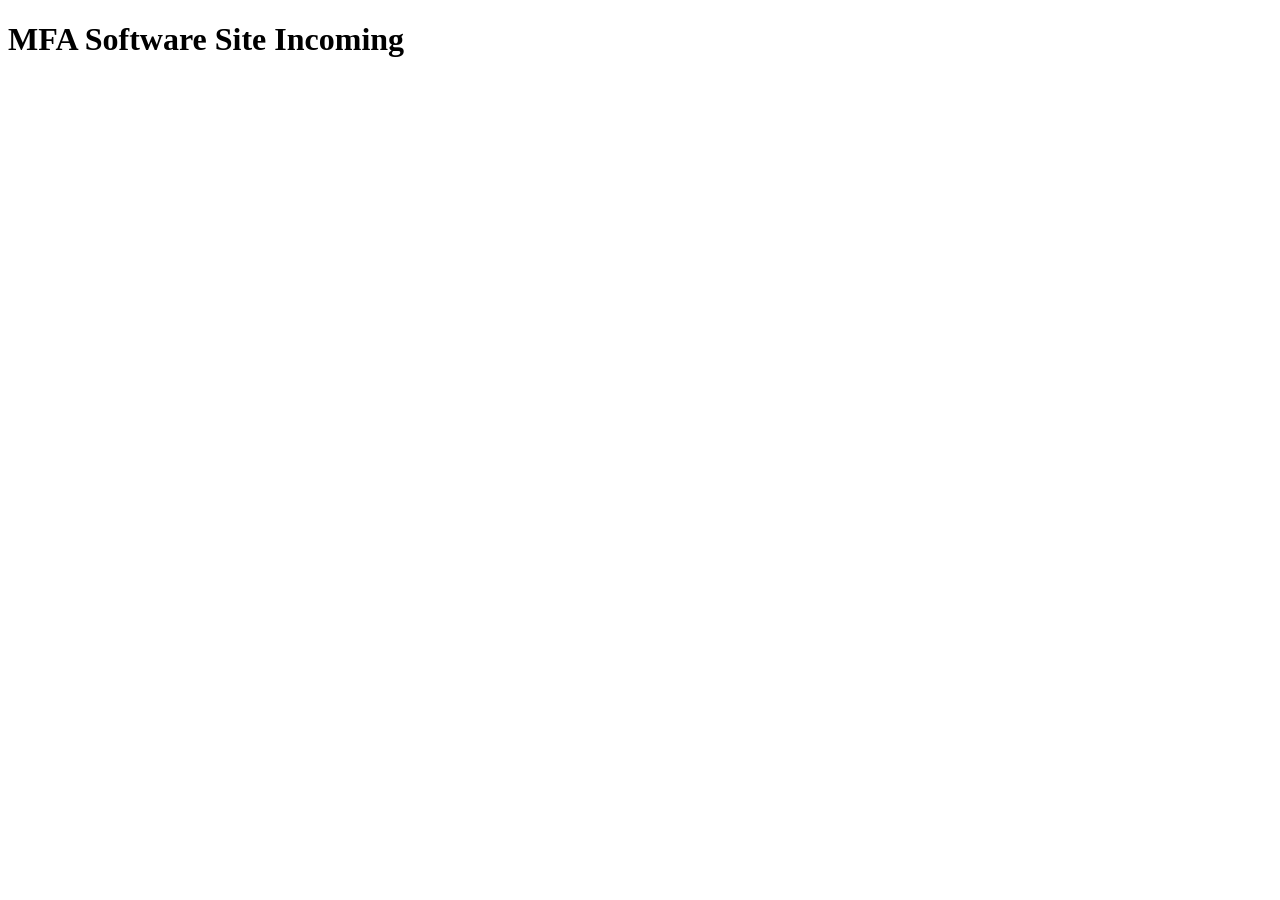
<file: index.html>
<!DOCTYPE html>
<html>
    <head>
        <title>MFA Software</title>
    </head>
    <body>
        <div id="home-page"></div>

        <script>
            fetch('home.html')
            .then(response => response.text())
            .then(html => {
                document.getElementById('home-page').innerHTML = html;
            })
            .catch(err => console.error('Failed to load Home:', err));
        </script>
    </body>
</html>
</file>
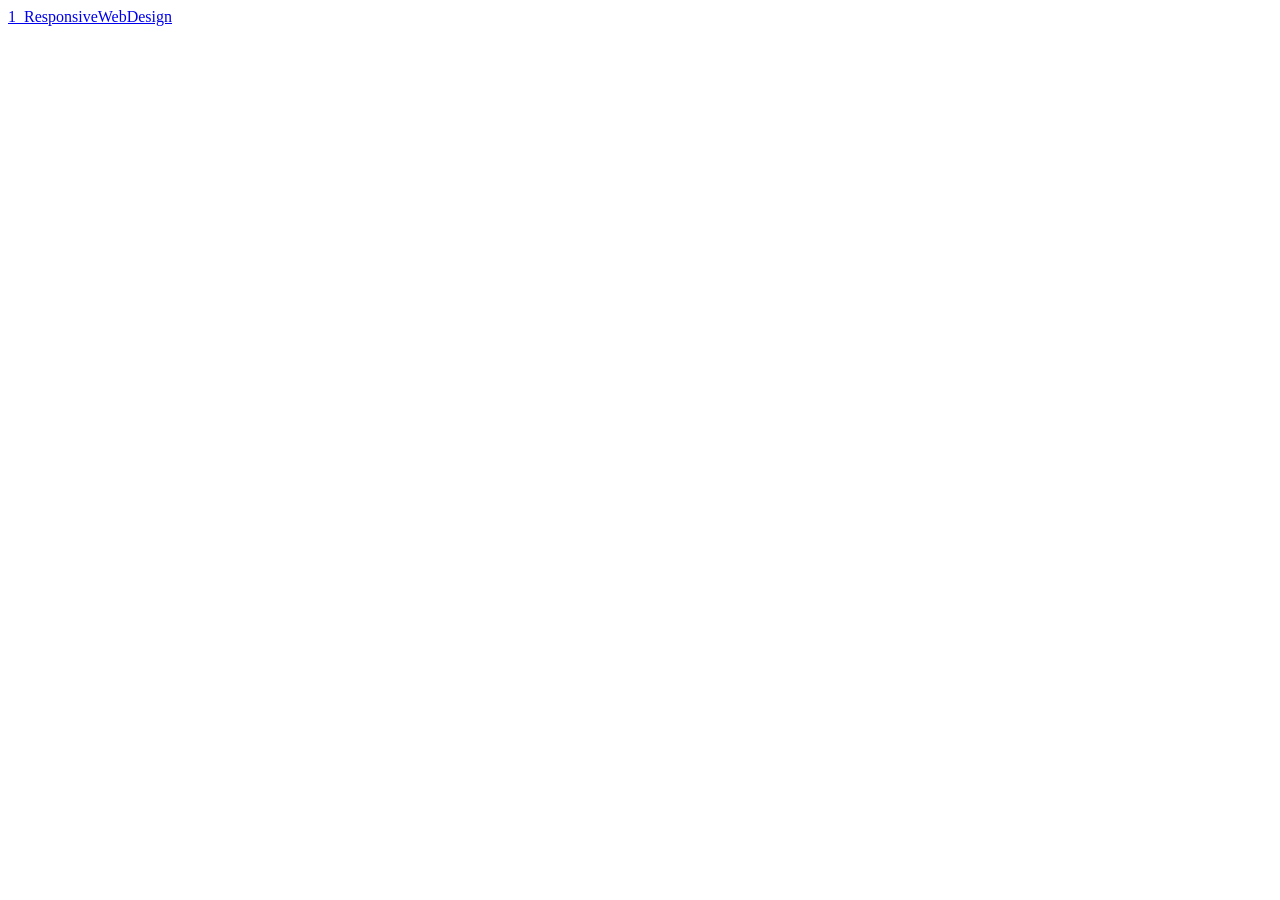
<file: FreeCodeCamp/index.html>
<!DOCTYPE html>
<html>
    <head>
        <title>Martin's Portfolio</title>
    </head>
    <body>
        <a href="FreeCodeCamp/1_ResponsiveWebDesign/overview.html">1_ResponsiveWebDesign</a>
    </body>
</html>
</file>
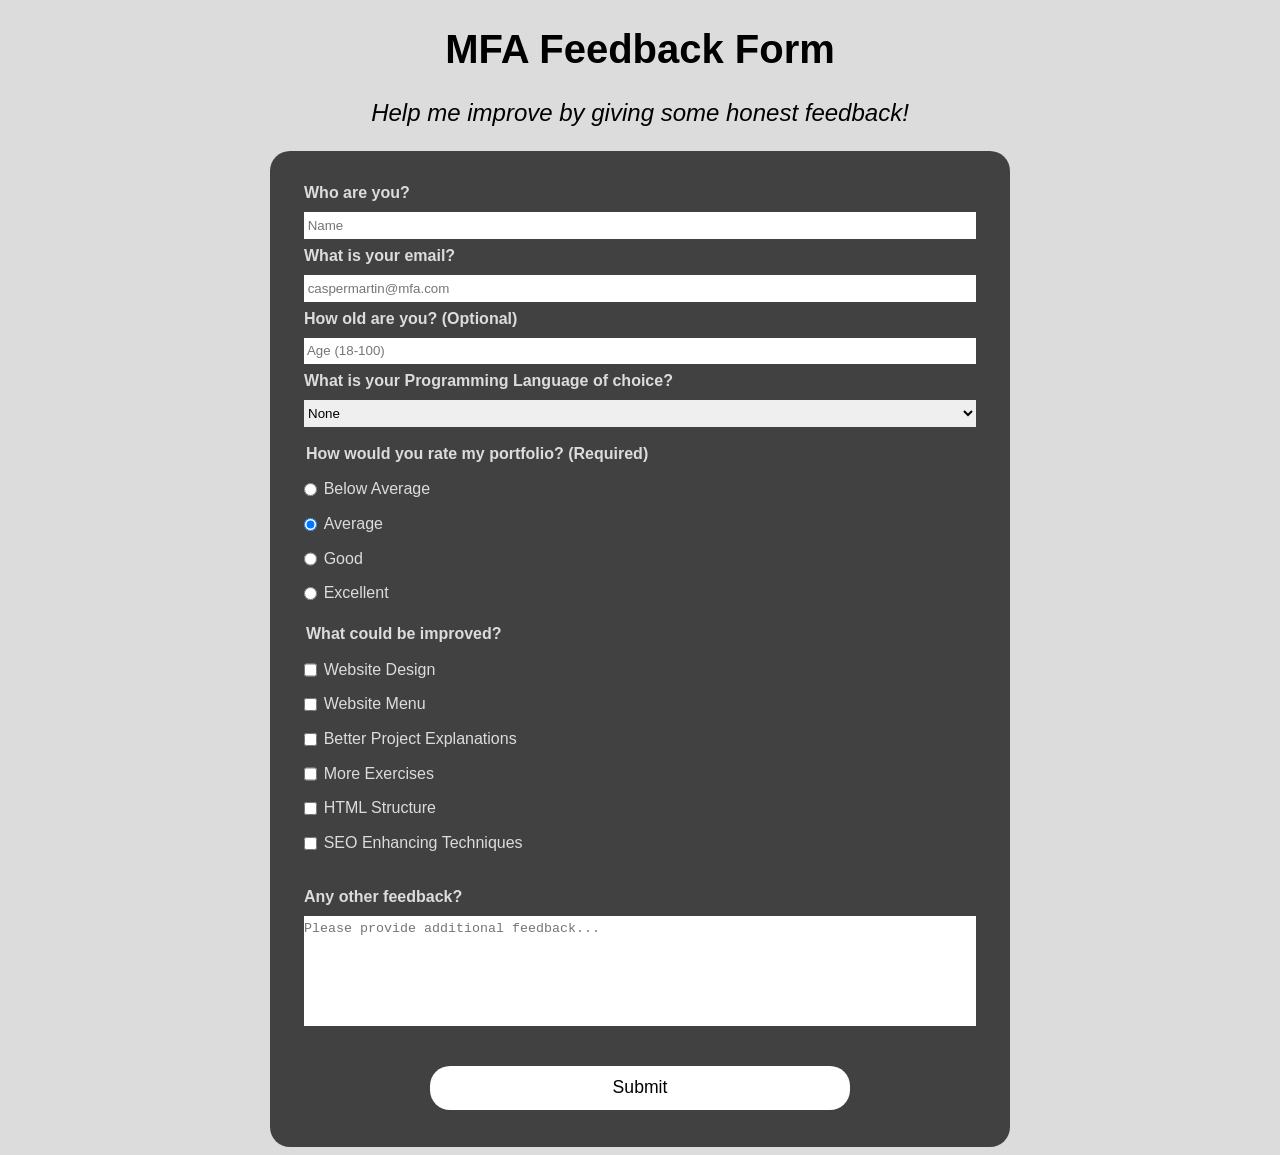
<file: FreeCodeCamp/1_ResponsiveWebDesign/Certification_Projects/1_FeedbackForm/index.html>
<!DOCTYPE html>
<html lang="en">
    <head>
        <title>Feedback Form</title>
        <meta charset="utf-8">
        <meta name="viewport" content="width=device-width, initial-scale=1.0">
        <link rel="stylesheet" href="styles.css">
    </head>
    <body>
        <main>
            <div id="header">
            <h1 id="title">MFA Feedback Form</h1>
            <p id="description">Help me improve by giving some honest feedback!</p>
            </div>
            <form id="survey-form" action="https://survey-form.freecodecamp.rocks/">
                <fieldset>
                    <label class="heading"  id="name-label" for="name">Who are you? <input type="text" id="name" required placeholder=" Name"></label>
                    <label class="heading"  id="email-label" for="email">What is your email? <input type="email" id="email" required placeholder=" caspermartin@mfa.com"></label>
                    <label class="heading"  id="number-label" for="number">How old are you? (Optional) <input type="number" id="number" min="18" max="100" placeholder=" Age (18-100)"></label>
                    <label class="heading"  for="dropdown">What is your Programming Language of choice? 
                        <select id="dropdown">
                            <option value="0">None</option>
                            <option value="1">C#</option>
                            <option value="2">C++</option>
                            <option value="3">Javascript</option>
                            <option value="4">Java</option>
                        </select>
                    </label>
                </fieldset>
                <fieldset>
                        <legend class="heading" >How would you rate my portfolio? (Required)</legend>
                        <label for="radio-belowaverage"><input class="inline" value="below-average" name="rating" type="radio" id="radio-belowaverage">Below Average</label>
                        <label for="radio-average"><input class="inline" value="average" checked name="rating" type="radio" id="radio-average">Average</label>
                        <label for="radio-good"><input class="inline" value="good" name="rating" type="radio" id="radio-good">Good</label>
                        <label for="radio-excellent"><input class="inline" value="excellent" name="rating" type="radio" id="radio-excellent">Excellent</label>
                </fieldset>
                <fieldset>
                    <legend class="heading" >What could be improved?</legend>
                    <label for="checkbox-design"><input class="inline" name="improvements" value="design" type="checkbox" id="checkbox-design">Website Design</label>
                    <label for="checkbox-menu"><input class="inline" name="improvements" value="menu" type="checkbox" id="checkbox-menu">Website Menu</label>
                    <label for="checkbox-explanations"><input class="inline" name="improvements" value="explanations" type="checkbox" id="checkbox-explanations">Better Project Explanations</label>
                    <label for="checkbox-exercises"><input class="inline" name="improvements" value="exercises" type="checkbox" id="checkbox-exercises">More Exercises</label>
                    <label for="checkbox-structure"><input class="inline" name="improvements" value="structure" type="checkbox" id="checkbox-structure">HTML Structure</label>
                    <label for="checkbox-seo"><input class="inline" name="improvements" value="seo" type="checkbox" id="checkbox-seo">SEO Enhancing Techniques</label>
                </fieldset>
                <fieldset>
                    <label class="heading" for="extra-feedback">Any other feedback?<textarea id="extra-feedback" placeholder="Please provide additional feedback..."></textarea></label>
                </fieldset>
                <input type="submit" id="submit"></input>
            </form>
        </main>
    </body>
</html>
</file>
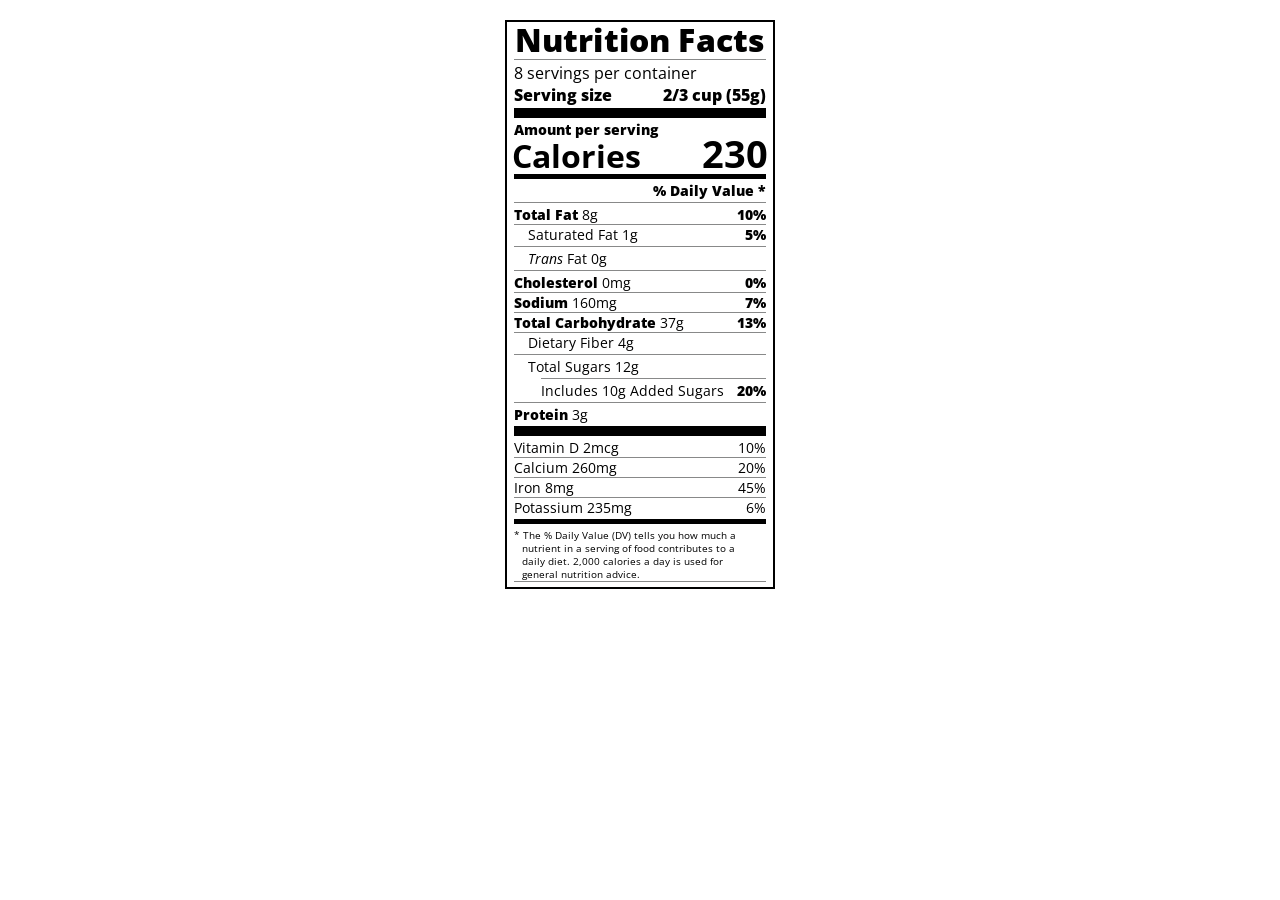
<file: FreeCodeCamp/1_ResponsiveWebDesign/Exercises/5_NutritionLabel/index.html>
<!DOCTYPE html>
<html lang="en">
    <head>
        <meta charset="UTF-8">
        <title>Nutrition Label</title>
        <link rel="stylesheet" href="https://fonts.googleapis.com/css?family=Open+Sans:400,700,800">
        <link rel="stylesheet" href="styles.css">
    </head>
    <body>
        <div class="label">
            <header>
                <h1 class="bold">Nutrition Facts</h1>
                <div class="divider"></div>
                <p>8 servings per container</p>
                <p class="bold">Serving size <span>2/3 cup (55g)</span></p>
            </header>
            <div class="divider large"></div>
            <div class="calories-info">
                <div class="left-container">
                    <h2 class="bold small-text">Amount per serving</h2>
                    <p>Calories</p>
                </div>
                <span>230</span>
            </div>
            <div class="divider medium"></div>
            <div class="daily-value small-text">
                <p class="bold right no-divider">% Daily Value *</p>
                <div class="divider"></div>
                <p><span><span class="bold">Total Fat</span> 8g</span> <span class="bold">10%</span></p>
                <p class="indent no-divider">Saturated Fat 1g <span class="bold">5%</span></p>
                <div class="divider"></div>
                <p class="indent no-divider"><span><i>Trans</i> Fat 0g</span></p>
                <div class="divider"></div>
                <p><span><span class="bold">Cholesterol</span> 0mg</span> <span class="bold">0%</span></p>
                <p><span><span class="bold">Sodium</span> 160mg</span> <span class="bold">7%</span></p>
                <p><span><span class="bold">Total Carbohydrate</span> 37g</span> <span class="bold">13%</span></p>
                <p class="indent no-divider">Dietary Fiber 4g</p>
                <div class="divider"></div>
                <p class="indent no-divider">Total Sugars 12g</p>
                <div class="divider double-indent"></div>
                <p class="double-indent no-divider">Includes 10g Added Sugars <span class="bold">20%</span></p>
                <div class="divider"></div>
                <p class="no-divider"><span><span class="bold">Protein</span> 3g</span></p>
                <div class="divider large"></div>
                <p>Vitamin D 2mcg <span>10%</span></p>
                <p>Calcium 260mg <span>20%</span></p>
                <p>Iron 8mg <span>45%</span></p>
                <p class="no-divider">Potassium 235mg <span>6%</span></p>
                <div class="divider medium"></div>
                <p class="note">* The % Daily Value (DV) tells you how much a nutrient in a serving of food contributes to a daily diet. 2,000 calories a day is used for general nutrition advice.</p>
            </div>
    </body>
</html>
</file>
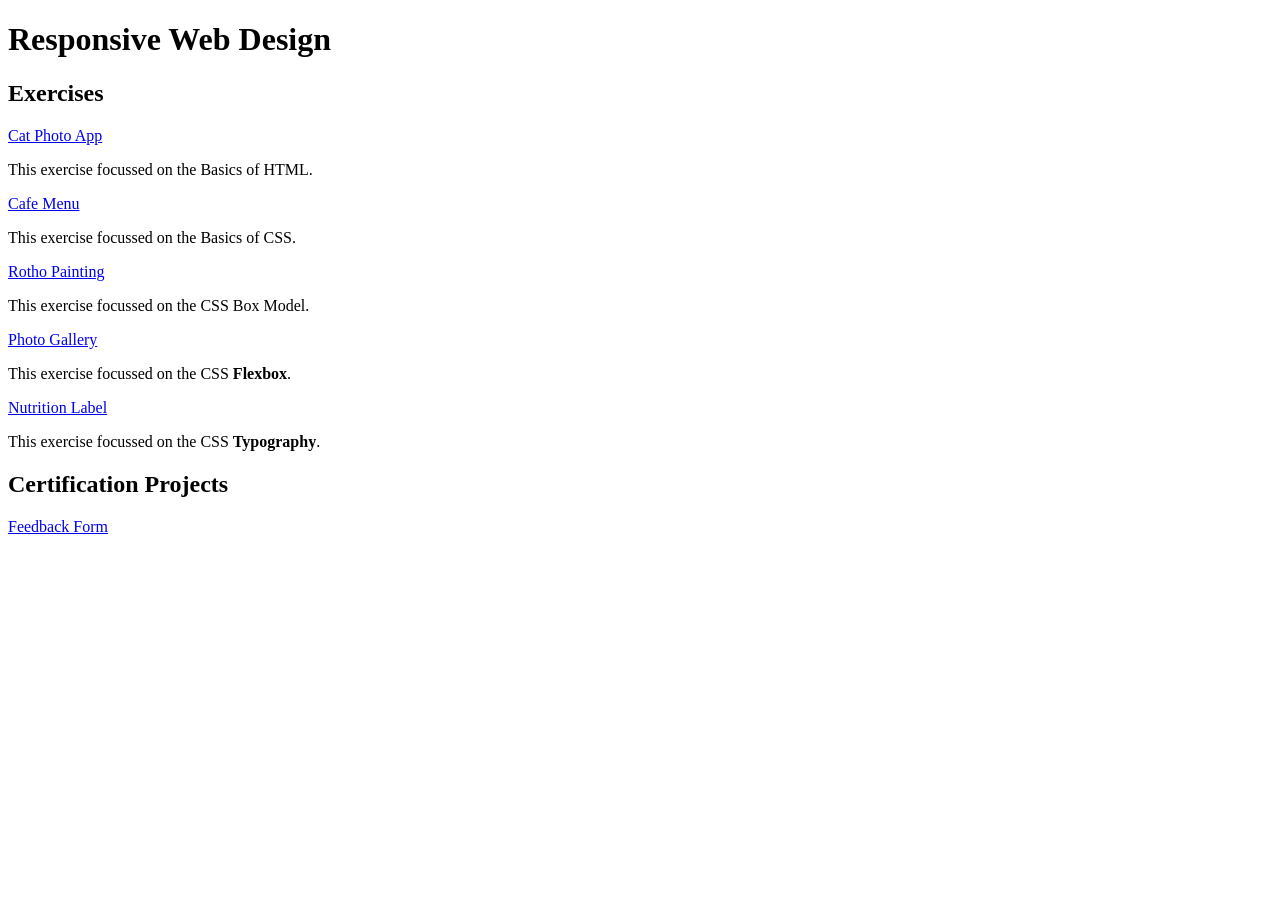
<file: FreeCodeCamp/1_ResponsiveWebDesign/overview.html>
<!DOCTYPE html>
<html>
    <head>
        <title>Overview</title>
    </head>
    <body>
        <main>
        <h1>Responsive Web Design</h1>
        <section>
            <h2>Exercises</h2>
            <p><a href="Exercises/1_CatPhotoApp" target="_blank">Cat Photo App</a></p>
            <p>This exercise focussed on the <strong></strong>Basics of HTML</strong>.</p>
            <p><a href="Exercises/2_CafeMenu" target="_blank">Cafe Menu</a></p>
            <p>This exercise focussed on the <strong></strong>Basics of CSS</strong>.</p>
            <p><a href="Exercises/3_RothkoPainting" target="_blank">Rotho Painting</a></p>
            <p>This exercise focussed on the CSS <strong></strong>Box Model</strong>.</p>
            <p><a href="Exercises/4_PhotoGallery" target="_blank">Photo Gallery</a></p>
            <p>This exercise focussed on the CSS <strong>Flexbox</strong>.</p>
            <p><a href="Exercises/5_NutritionLabel" target="_blank">Nutrition Label</a></p>
            <p>This exercise focussed on the CSS <strong>Typography</strong>.</p>
        </section>
        <section>
            <h2>Certification Projects</h2>
            <p><a href="Certification_Projects/1_FeedbackForm" target="_blank">Feedback Form</a></p>
        </section>
        </main>
    </body>
</html>
</file>
<file: FreeCodeCamp/1_ResponsiveWebDesign/Certification_Projects/1_FeedbackForm/styles.css>
/*ELEMENTS*/

body {
    font-family: 'Segoe UI', Tahoma, Geneva, Verdana, sans-serif;
    background-color: gainsboro;
}

fieldset{
    border: none;
}

form {
    background-color: rgb(0, 0, 0,0.7);
    padding: 20px;
    border-radius: 20px;
    width: 80%;
    margin:0 auto;
    color:gainsboro;
    min-width: 200px;
    max-width: 700px;
}

label {
    display: block;
    margin: 0.5rem 0;
}
  
input, textarea, select {
    margin: 10px 0 0 0;
    padding:0;
    width: 100%;
    min-height: 2em;
    border: none;
}

textarea{
    resize: none;
    height: 100px;
    padding: 5px 0;
}

input[type="submit"] {
    display: block;
    width: 60%;
    margin: 1em auto;
    height: 2.5em;
    font-size: 1.1rem;
    background-color: white;
    min-width: 150px;
    border-radius: 20px;
  }

/*ID's*/
#title, #description {
    text-align: center;
}

#title {
    font-size: 2.5em;
}

#description {
    font-size: 1.5em;
    font-style: italic;
}


/*CLASSES*/

.inline{
    width: unset;
    margin: 0 0.5em 0 0;
    vertical-align: middle;
}

.heading{
    font-weight: bold;
}
</file>
<file: FreeCodeCamp/1_ResponsiveWebDesign/Exercises/5_NutritionLabel/styles.css>
*{
    box-sizing: border-box;
}

html{
    font-size: 16px;
}

body{
    font-family: 'Open Sans', sans-serif;
}

.label{
    border: 2px solid black;
    width: 270px;
    margin: 20px auto;
    padding: 0 7px;
}

header h1{
    text-align: center;
    margin: -4px 0;
    letter-spacing: 0.15px;
}

p{
    margin: 0;
    display: flex;
    justify-content: space-between;
}

.divider{
    border-bottom: 1px solid #888989;
    margin:2px 0;
}

.large{
    height: 10px;
}
.medium{
    height: 5px;
}

.large, .medium{
    background-color: black;
    border:0;
}

.bold{
    font-weight: 800;
}

.small-text{
    font-size:0.85rem;
}


.calories-info{
    display: flex;
    justify-content: space-between;
    align-items: flex-end;
}

.calories-info h2{
    margin: 0;
}

.calories-info span{
    font-size: 2.4em;
    font-weight: 700;
    margin:-7px -2px;
}

.left-container p{
    margin:-5px -2px;
    font-size: 2em;
    font-weight: 700;
}

.right{
    justify-content: flex-end;
}

.indent{
    margin-left: 1em;
}
.double-indent{
    margin-left: 2em;
}

.daily-value p:not(.no-divider){
    border-bottom: 1px solid #888989;
}

.note{
    font-size: 0.6rem;
    margin: 5px 0;
    padding: 0 8px;
    text-indent: -8px;
}
</file>
